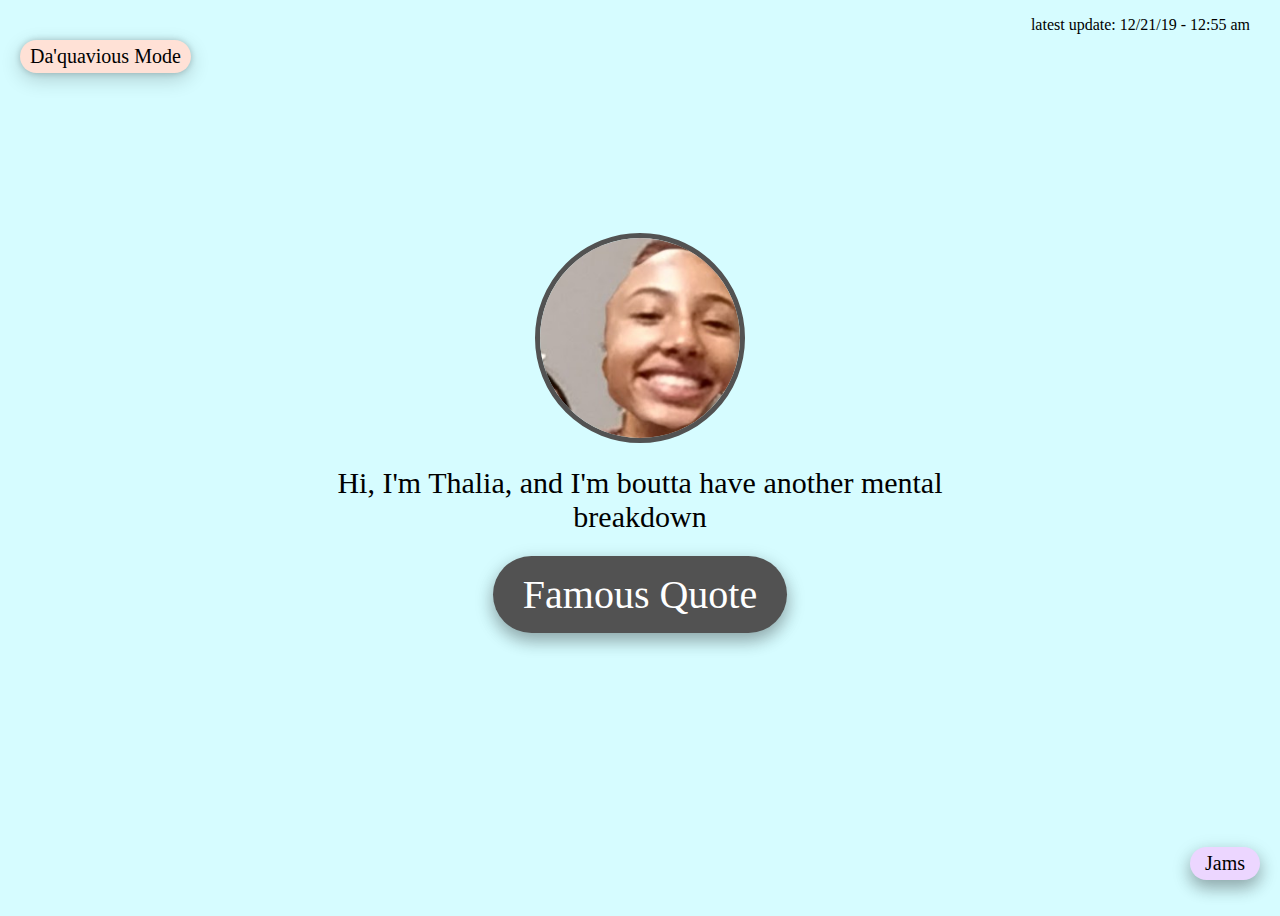
<file: index.html>
<button id = "button2" onclick="Change2ivan()" onmouseover="chngButton('button2', '#ffc1ab', 'black')" onmouseout="chngBack('button2', 'black', '#ffe1d6')">Da'quavious Mode</button>
<p id = "update" onclick = "WhatsNew()">latest update: 12/21/19 - 12:55 am </p>
<audio controls id = "music">
  <source src="Music/Meow by lil tall (online-audio-converter.com).mp3" type="audio/mpeg">
</audio>
<div>
<body id = "body">
<button id = "button3" onclick = "musicPlayer()" onmouseover = "chngButton('button3', '#bf93e6', 'black')" onmouseout = "chngBack('button3', 'black', '#ecd6ff')">Jams</button>
<meta name="viewport" content="width=device-width, initial-scale=1, maximum-scale=1, user-scalable=0"/>

  
  
  <style>
#button3 {
  font-family: serif;
  font-style: normal;
  background-color: #ecd6ff;
  position: absolute;
  right: 20;
  bottom: 20;
  border: none;
  font-size: 20px;
  border-radius: 25px;
  padding-left: 15px;
  padding-right: 15px;
  padding-top: 5px;
  padding-bottom: 5px;
  transition-duration: 0.4s; 
  cursor: pointer;
  box-shadow: 0 8px 16px 0 rgba(0,0,0,0.2), 0 6px 20px 0 rgba(0,0,0,0.19);
}

#music {
  opacity: 0;
  left: 0;
  bottom: 0;
  position: absolute;
}
  body {
  background:rgb(214, 252, 255);
  font-weight: 300;
  height: 100vh;
  display: flex;
  align-items: center;
  justify-content: center;
  text-align: center;
  font-family: Helvetica neue, roboto;
  transition-duration: 0.6s;
  
}
img {
  position: static;
  width: 200px;
  height: 200px;
  object-fit: cover;
  border: 5px solid #525252;
  border-radius: 50%;
  transition-duration: 0.4s;
  cursor: pointer;
}
#graph {
  position: relative;
  color: black;
  font-size: 30px;
  font-weight: 500;
  font-style: 26px;
  margin: 3%;
}
#button1 {
  font-size: 40px;
  color: #ffffff;
  background-color: #525252;
  font-family: serif;
  font-style: normal;
  border-style: none;
  padding-left: 30px;
  padding-right: 30px;
  padding-top: 15px;
  padding-bottom: 15px;
  border-radius: 40px;
  box-shadow: 0 8px 16px 0 rgba(0,0,0,0.2), 0 6px 20px 0 rgba(0,0,0,0.19);
  transition-duration: 0.4s;
  cursor: pointer;
}
#text {
  color: white;
  opacity: 0;
  font-size: 50px;
  transition-duration: 1s;
  align-items: center;
}
#score {
  position: absolute;
  color: black;
  font-size: 30px;
  align-items: center;
  left: 40;
  top: 15;
  opacity: 0;
}
#button2 {
  position: absolute;
  top: 40;
  left: 20;
  font-size: 20px;
  color: black;
  background-color: #ffe1d6;
  font-family: serif;
  font-style: normal;
  border-style: none;
  padding-left: 10px;
  padding-right: 10px;
  padding-top: 5px;
  padding-bottom: 5px;
  border-radius: 40px;
  box-shadow: 0 0px 6px 0 rgba(0,0,0,0.2), 0 6px 20px 0 rgba(0,0,0,0.19);
  transition-duration: 0.4s;
  cursor: pointer;  
}
#update{
  position: absolute;
  top: 0;
  right: 30;
  text-align: left;
}
    
    
    
  </style>
  <script>
let switch2 = false
let quotes;
let photos;
let level1 = 500
let level2 = 1000
let counter = false
let switch4 = true
quotes = ["*choking sounds*", "<q>i'M sO qUiRkY</q>",
 "*dying pigeon sounds*", "<q>did y'all think we'd have this kind of friendship? just kidding we're not friends.</q>", 
 "<q>Ivan has a little creepy pedophile smile.</q>", "<q>You freaking boomer!</q>",
 "<q>Shove this up your peepee hole!</q>", "<q>Your mom should've aborted you Ivan.</q>",
 "<q>I've learned so much from Tik Tok, white people gang signs, real gang signs. </q>",
 "<q>will you marry me in 20 years Ivan?</q>", "<q>hey welcome back to my channel, this is my wife Ivan</q>", 
 "<q>hey this is my girlfriend Ivina</q>", "<q>meow meow meow meow</q>", "<q>MEOW MEWO MEOW MEOWWWWWW</q>", "<q>kill all men! kill all men!</q>"]
photos = ["Thalia Photos/Bg smile.jpg", "Thalia Photos/Disgusted.jpg", "Thalia Photos/Gun.jpg", "Thalia Photos/Heart.jpg", "Thalia Photos/Sibling.jpg"]
Audios = ["Music/Meow by lil tall (online-audio-converter.com).mp3","Music/Thaliosis Final mix.mp3"]
Audio = Audios[Math.floor(Math.random()*Audios.length)]
document.getElementById("music").src = Audio
var myMusic = document.getElementById("music")

function preloadImage(url)
{
    var img=new Image();
    img.src=url;
}
preloadImage("Thalia Photos/Bg smile.jpg")
preloadImage("Thalia Photos/Disgusted.jpg")
preloadImage("Thalia Photos/Gun.jpg")
preloadImage("Thalia Photos/Heart.jpg")
preloadImage("Thalia Photos/Sibling.jpg")
let photo = photos[Math.floor(Math.random()*photos.length)];
let choices = Math.floor(Math.random() * 2)
let timer = 1000
let bound1 = true;
let Thalias = 0;
let respose;
let x = true;
let i = true;
let switch1 = 1;
var score = document.getElementById("score");
var quote = quotes[Math.floor(Math.random()*quotes.length)];
function Intro(){
if (x == true){
i = false;
document.getElementById("score").style.opacity = "0";
document.getElementById("image1").style.height = "100px";
document.getElementById("image1").style.width = "100px";
document.getElementById("image1").style.border = "3px solid #525252";
document.body.style.transitionDuration = "0.5s";
document.body.style.backgroundColor = "rgb(158, 184, 185)";
graph.parentNode.removeChild(graph);
update.parentNode.removeChild(update);
button2.parentNode.removeChild(button2);
button1.parentNode.removeChild(button1);
button3.parentNode.removeChild(button3);
document.getElementById("image1").style.transitionDuration = "0s";
document.getElementById("image1").style.opacity = "0";
if (switch2 == false){
document.getElementById("text").innerHTML = "mental";
}
if (switch2 == true){
document.getElementById("text").innerHTML = "dodge";
}
document.getElementById("text").style.opacity = "100";
setTimeout(
    () => {
document.getElementById("text").style.fontWeight = "400";
document.body.style.transitionDuration = "0.5s";
document.body.style.backgroundColor = "white";
document.getElementById("text").style.transitionDuration = "0.3s";
document.getElementById("text").style.color = "black";
document.getElementById("text").style.fontSize = "100px";
if (switch2 == false){
document.getElementById("text").innerHTML = "BREAKDOWN!";
}
if (switch2 == true){
document.getElementById("text").innerHTML = "HOES!";
}
    },
    800
  );
setTimeout(
    () => {
document.body.style.transitionDuration = "0s";
document.body.style.backgroundColor = "black";
document.getElementById("text").style.fontSize = "120px";
document.getElementById("text").style.transitionDuration = "0s";
document.getElementById("text").style.color = "white";
    },
    1200
  );
setTimeout(
    () => {
document.body.style.backgroundColor = "white";
document.getElementById("text").style.color = "black";
document.getElementById("text").style.fontSize = "140px";
    },
    1300
  );
  setTimeout(
    () => {
document.body.style.backgroundColor = "black";
document.getElementById("text").style.color = "white";
document.getElementById("text").style.fontSize = "160px";
    },
    1400
  );
    setTimeout(
    () => {
document.body.style.backgroundColor = "white";
document.getElementById("text").style.color = "black";
document.getElementById("text").style.fontSize = "180px";
    },
    1500
  );
      setTimeout(
    () => {
document.body.style.backgroundColor = "black";
document.getElementById("text").style.color = "white";
document.getElementById("text").style.fontSize = "200px";
    },
    1600
  );
        setTimeout(
    () => {
document.body.style.backgroundColor = "white";
document.getElementById("text").style.color = "black";
document.getElementById("text").style.fontSize = "220px";
    },
    1700
  );
          setTimeout(
    () => {
document.body.style.backgroundColor = "black";
document.getElementById("text").style.color = "white";
document.getElementById("text").style.fontSize = "240px";
    },
    1800
  );
          setTimeout(
    () => {
text.parentNode.removeChild(text);
document.body.style.backgroundColor = "rgb(250, 192, 255)";
document.getElementById("image1").style.opacity = "100";
ActualRotation();
document.getElementById("score").style.opacity = "1";
    },
    1900
  );
};
x = false
if (bound1 == true){
  document.getElementById("score").style.textShadow = "0px 0px 10px #ffffff";
  if (switch2 == false){
  document.getElementById("score").innerHTML = "Thalias captured " + Thalias;
  }
  if (switch2 == true){
  document.getElementById("score").innerHTML = "Hoes dodged " + Thalias;
  }  
  Thalias = 1 + Thalias;
  };
setTimeout(() => {
bound1 = false;
}, 12 * 1000
);
}
var Height = screen.height
var Width = screen.width
 if (Width > Height){
  Height = screen.height/1.1
  Width = screen.width/4
 }
else {
  Height = screen.height/4
  Width = screen.width/1.1  
}
function ActualRotation(){
if (bound1 == true){
  if (switch2 == true){
    level1 = 300
    level2 = 600
  }
  document.getElementById("image1").style.transitionDuration = "0.2s";
  photo = photos[Math.floor(Math.random()*photos.length)];
  document.getElementById("image1").src = photo
  EndColor();
  document.body.style.transitionDuration = "0.2s";
  document.body.style.backgroundColor = Color2;
  document.getElementById("image1").style.borderColor = "#ffffff";
  var x = Math.floor((Math.random() * (Height)) + 0);
  x *= Math.floor(Math.random()*2) == 1 ? 1 : -1;
  var y = Math.floor((Math.random() * (Width)) + 0);
  y *= Math.floor(Math.random()*2) == 1 ? 1 : -1;
  var r = Math.floor((Math.random() * 1000) + 0);
  r *= Math.floor(Math.random()*2) == 1 ? 1 : -1;
  document.getElementById("image1").style.transform = "translate(" + x + "px, " + y + "px) rotate(" + r + "deg)";
  setTimeout(
    () => {
  photo = photos[Math.floor(Math.random()*photos.length)];
  document.getElementById("image1").src = photo
  EndColor();
  document.body.style.transitionDuration = "0.2s";
  document.body.style.backgroundColor = Color2;
  var x = Math.floor((Math.random() * (Height)) + 0);
  x *= Math.floor(Math.random()*2) == 1 ? 1 : -1;
  var y = Math.floor((Math.random() * (Width)) + 0);
  y *= Math.floor(Math.random()*2) == 1 ? 1 : -1;
  var r = Math.floor((Math.random() * 1000) + 0);
  r *= Math.floor(Math.random()*2) == 1 ? 1 : -1;
  document.getElementById("image1").style.transform = "translate(" + x + "px, " + y + "px) rotate(" + r + "deg)";
    },
    level1
  );
 setTimeout(
    () => {
    ActualRotation();
    },
    level2
  );
}
if (bound1 == false){
  document.getElementById("image1").parentNode.removeChild(image1);
  document.body.style.transitionDuration = "0.5s";
  document.body.style.backgroundColor = "rgb(252, 230, 255)";
  document.getElementById("score").style.fontSize = "50px";
  document.getElementById("score").style.transform = "translate(0, 0)";
  Thalias = Thalias - 1;
  if (switch2 == false){
  if (Thalias < 2){
    if (choices == 0){
    response = "stop recording and help Ivan.";
    }
    if (choices == 1){
    response = "Abdul is sitting right there smiling and anticipating a disaster.";
    }
  }
  if (Thalias >= 2 && Thalias <= 4){
    if (choices == 0){
    response = "Abdul snap out of your Hiroshima flashback and stop Thalia.";
    }
    if (choices == 1){
    response = "Ivan says in an attempt to calm the atmosphere 'you probably shouldn't do that.";
    }
  }
  if (Thalias >= 5 && Thalias <= 7){
    if (choices == 0){
    response = "Leia's reminding Thalia that everyone can see what's happening in that room, and shit will go downhill if the Librarian sees us.";
    }
    if (choices == 1){
    response = "Leia's thinking about throwing Ivan off a building for not helping.";
    }
  }
  if (Thalias >= 7 && Thalias <= 9){
    if (choices == 0){
    response = "Pablo's holding the table down with both hands so Thalia wouldn't flip it.";
    }
    if (choices == 1){
    response = "Abdul's thinking about which drug would instantly knock out Thalia if she doesn't calm down.";
    }
  }
  if (Thalias >= 10){
    if (choices == 0){
    response = "Thalia has finally realized what was going on and snapped out of her mental breakdown... Good Job :D";
    }
    if (choices == 1){
    response = "press F to pay respects to Ivan for being a major help during that incident.";
    }
  }
  document.getElementById("score").style.position = "relative"  
  document.getElementById("score").style.transform = "translate(0px, 0px)"
  document.getElementById("score").style.left = "0"
  document.getElementById("score").style.top = "0"
  document.getElementById("score").innerHTML = "You tried to stop Thalia's mental breakdown " + Thalias + " times, " + response;
  }
  if (switch2 == true){
  if (Thalias < 1){
    if (choices == 0){
    response = "Ivan's getting A LOT of hair compliments.";
    }
    if (choices == 1){
    response = "at this point even Ms.Hudson is making little Ivy blush.";
    }
  }
  if (Thalias == 1){
    if (choices == 0){
    response = "now you get how hard it is to be Ivan.";
    }
    if (choices == 1){
    response = "Ivan managed to dodge Thalia, he ain't getting beat up today.";
    }
  }
  if (Thalias == 2){
    if (choices == 0){
    response = "Ivan's still getting beat up by Thalia.";
    }
    if (choices == 1){
    response = "Ivan's getting beat up by Leia.";
    }
  }
  if (Thalias == 3){
    response = "Ivan's avoiding a lot of hoes, but forgot about Ms.Hudson.";
  }
  if (Thalias == 4 ){
    response = "didn't think I'd see the day.. I'm so proud ^_^";
  }  
  if (Thalias > 4){
    response = "if the browser didn't lag or glitch... then you is a LEGEND and I officially owe you a baggie full of 100 pennies!";
  }   
  document.getElementById("score").style.position = "relative"  
  document.getElementById("score").style.transform = "translate(0px, 0px)"
  document.getElementById("score").style.left = "0"
  document.getElementById("score").style.top = "0"
  document.getElementById("score").innerHTML = "Ivan has successfuly dodged " + Thalias + " females, " + response;
  }
 setTimeout(
    () => {
    document.getElementById("score").style.transitionDuration = "0.5s";
    EndColor();
    document.getElementById("score").style.color = Color2;
    TitleColor();
    },
    1000
  );
}
}
function pickColor(){
    r = Math.random() * (254 - 0) + 222;
    g = Math.random() * (254 - 0) + 222;
    b = Math.random() * (254 - 0) + 222;
    Color = 'rgb('+r+','+g+', '+b+')';
}
function DarkMode(){
  if (counter == false){
  update.parentNode.removeChild(update)
  image1.parentNode.removeChild(image1)
  button2.parentNode.removeChild(button2)
  button3.parentNode.removeChild(button3);
  document.getElementById("graph").style.color = "rgb(138, 138, 138)"
  document.getElementById("button1").innerHTML = "Another Quote"
  counter = true
  }
  quote = quotes[Math.floor(Math.random()*quotes.length)];
  document.getElementById("graph").innerHTML = quote
  pickColor()
  document.body.style.backgroundColor = Color
}
function chngButton(x, y, z){
  document.getElementById(x).style.color = z
  document.getElementById(x).style.backgroundColor = y
  document.getElementById(x).style.boxShadow = "rgba(0,0,0,0.19)";
}
function chngBack(x, y, z){
  document.getElementById(x).style.color = y
  document.getElementById(x).style.backgroundColor = z
}
function imgRotation(){
if (i == true){
  document.getElementById("image1").style.transitionDuration = "3s"
  document.getElementById("image1").style.transform = "rotate(-1440deg)"
}}
function backNormal (){
  if (i == true){
  document.getElementById("image1").style.transform = "rotate(0deg)"
}}
function Bigger(){
  button1.parentNode.removeChild(button1)
  graph.parentNode.removeChild(graph)
  document.getElementById("image1").style.marginRight = "420px"
  document.getElementById("image1").style.height = "1000px"
  document.getElementById("image1").style.width = "1000px"
}
function EndColor(){
    r = Math.random() * (254 - 0) + 0;
    g = Math.random() * (254 - 0) + 0;
    b = Math.random() * (254 - 0) + 0;
    Color2 = 'rgb('+r+','+g+', '+b+')';
}
function TitleColor(){
    r = Math.random() * (150 - 0) + 0;
    g = Math.random() * (150 - 0) + 0;
    b = Math.random() * (150 - 0) + 0;
    Color3 = 'rgb('+r+','+g+', '+b+')';

  if (Thalias > 10){
    timer = 750
    r = Math.random() * (150 - 0) + 150;
    g = Math.random() * (150 - 0) + 150;
    b = Math.random() * (150 - 0) + 150;
    Color4 = 'rgb('+r+','+g+', '+b+')';
    document.body.style.backgroundColor = Color4
    document.getElementById("score").style.transitionDuration = "0.75s"
  }
    document.getElementById("score").style.transitionDuration = "1s"
    document.getElementById("score").style.color = Color3
setTimeout(() =>{
TitleColor()
}, timer

)
}
function Change2ivan() {
if (switch1 == 1) {
switch2 = true
quotes = ["<q>das tuff</q>", "<q>das crazy</q>", "<q>sounds like a personal problem</q>", "<q>you probably shoudn't do that</q>", "<q>yOu LiStEn To NaV???</q>", "*silence*", "*sigh*", "*fixes hair*", "*SIGHHHH*", "<q>welcome back to my channel</q>", "<q>welcome to my vlog</q>", "<q>gotta get that YouTube ad revenue</q>", "<q>I'm not corny</q>", "<q>bush did 9/11</q>", "<q>if you think about it... Gum doesn't become tasteless once you chew on it for a while, it becomes the flavor of your mouth</q>", "<q>if you think about it... If the FBI are really listening to our conversations they'll understand all of our inside jokes.</q>", "<q>if you think about it... Ads that say 99% of people can't beat this level are correct because 99% of people don't download them</q>", "<q>if you think about it... If your kids are troublemakers, you are a troublemakermaker</q>", "<q>if you think about it... when you mispell the word 'mispelled' it will still be mispelled.</q>", "<q>if you think about it... your phone wastes battery telling you how much battery is left.</q>", "<q>if you think about it... it's completely possible that our noses have a smell and we've all adapted to it.</q>", "<q>if you think about it... By abbreviating 'Win' to 'W' you're making it longer to say</q>", "<q>if you think about it... the one language Duolingo can’t teach is sign language</q>", "<q>birds aren't real</q>"]
quote = quotes[Math.floor(Math.random()*quotes.length)];
photos = ["Ivan Photos/Adjust hair.jpg", "Ivan Photos/Another bathroom smile.jpg", "Ivan Photos/Bathroom smile.jpg", "Ivan Photos/Book big smile.jpg", "Ivan Photos/Nugget.jpg", "Ivan Photos/Phone bus.jpg", "Ivan Photos/Side ways look.jpg", "Ivan Photos/Weird Look pt 3.jpg", "Ivan Photos/canvas.png", "Ivan Photos/Weird look pt 2.jpg"]
preloadImage("Ivan Photos/Adjust hair.jpg")
preloadImage("Ivan Photos/Another bathroom smile.jpg")
preloadImage("Ivan Photos/Bathroom smile.jpg")
preloadImage("Ivan Photos/Book big smile.jpg")
preloadImage("Ivan Photos/Nugget.jpg")
preloadImage("Ivan Photos/Phone bus.jpg")
preloadImage("Ivan Photos/Side ways look.jpg")
preloadImage("Ivan Photos/Weird Look pt 3.jpg")
preloadImage("Ivan Photos/Weird look pt 2.jpg")
preloadImage("Ivan Photos/canvas.png")
photo = photos[Math.floor(Math.random()*photos.length)];
document.getElementById("image1").src = photo
document.getElementById("button2").innerHTML = "Thalia Mode"
document.getElementById("button2").style.transitionDuration = "1s"
document.getElementById("button2").style.backgroundColor = "#d6fcff"
document.getElementById("graph").innerHTML = "*uncomfortable chuckle*"  
document.body.style.transitionDuration = "1s"
document.body.style.backgroundColor = "#ffe1d6"
document.getElementById("button2").onmouseover = function(){
chngButton('button2', '#a4faff', 'black');SlowMo();
}
document.getElementById("button2").onmouseout = function(){
chngBack('button2', 'black', '#d6fcff')
}
setTimeout(() => {
switch1 = switch1 - 1
}, 1
)
}
if (switch1 == 0){
switch2 = false
quotes = ["*choking sounds*", "<q>i'M sO qUiRkY</q>",
 "*dying pigeon sounds*", "<q>did y'all think we'd have this kind of friendship? just kidding we're not friends.</q>", 
 "<q>Ivan has a little creepy pedophile smile.</q>", "<q>You freaking boomer!</q>",
 "<q>Shove this up your peepee hole!</q>", "<q>Your mom should've aborted you Ivan.</q>",
 "<q>I've learned so much from Tik Tok, white people gang signs, real gang signs. </q>",
 "<q>will you marry me in 20 years Ivan?</q>", "<q>hey welcome back to my channel, this is my wife Ivan</q>", 
 "<q>hey this is my girlfriend Ivina</q>", "<q>meow meow meow meow</q>", "<q>MEOW MEWO MEWO MEOWWWWWW</q>", "<q>kill all men! kill all men!</q>"]
quote = quotes[Math.floor(Math.random()*quotes.length)];
photos = ["Thalia Photos/Bg smile.jpg", "Thalia Photos/Disgusted.jpg", "Thalia Photos/Gun.jpg", "Thalia Photos/Heart.jpg", "Thalia Photos/Sibling.jpg"]
photo = photos[Math.floor(Math.random()*photos.length)];
document.getElementById("image1").src = photo
document.getElementById("button2").innerHTML = "Da'quavious Mode"
document.getElementById("button2").style.transitionDuration = "1s"
document.getElementById("button2").style.backgroundColor = "#ffe1d6"
document.getElementById("graph").innerHTML = "Hi, I'm Thalia, and I'm boutta have another mental breakdown"  
document.body.style.transitionDuration = "1s"
document.body.style.backgroundColor = "#d6fcff"
document.getElementById("button2").onmouseover = function(){
chngButton('button2', '#ffc1ab', 'black');SlowMo();
}
document.getElementById("button2").onmouseout = function(){
chngBack('button2', 'black', '#ffe1d6')
}
setTimeout(() => {
switch1 = switch1 + 1
}, 1
)
}
}
function SlowMo() {
document.getElementById("button2").style.transitionDuration = "0.4s"
}
function WhatsNew(){
  document.getElementById("update").innerHTML = "What's new: <br>- Website competely functional <br> on smartphones."
}
let RotationSwitch = true
let musicPlayerSwitch = true
function musicPlayer(){
  if (musicPlayerSwitch == true){
  Audio = Audios[Math.floor(Math.random()*Audios.length)]
  document.getElementById("music").src = Audio
  myMusic = document.getElementById("music")
  document.getElementById("button1").disabled = true;
  document.getElementById("button2").disabled = true;
  document.getElementById("update").disabled = true;
  document.getElementById("graph").disabled = true;

  document.getElementById("button1").style.opacity = "0"
  document.getElementById("button2").style.opacity = "0"
  document.getElementById("update").style.opacity = "0"
  document.getElementById("graph").style.opacity = "0"
  var angle = 0
  RotationSwitch = true
  Rotation('image1', angle)
  BcgChanger()
  playAudio()
setTimeout(() => {
  musicPlayerSwitch = false
},1
)
}
  if (musicPlayerSwitch == false){
  musicPlayerSwitch = true
  document.getElementById("button1").disabled = false;
  document.getElementById("button2").disabled = false;
  document.getElementById("update").disabled = false;
  document.getElementById("graph").disabled = false;

  document.getElementById("button1").style.opacity = "1"
  document.getElementById("button2").style.opacity = "1"
  document.getElementById("update").style.opacity = "1"
  document.getElementById("graph").style.opacity = "1"
  document.getElementById("image1").style.transform = "rotate(0deg)"
  document.getElementById("image1").style.borderColor = "#525252"
  document.body.style.backgroundColor = "rgb(214, 252, 255)"
  pauseAudio()
setTimeout(() => {
  RotationSwitch = false
},1
)
}
}
function BcgChanger(){
if (  RotationSwitch == true){
document.body.style.transitionDuration = "0.5s"
EndColor()
document.getElementById("image1").style.borderColor = Color2
EndColor()
document.body.style.backgroundColor = Color2
setTimeout(
    () => {
BcgChanger()
}, 1000
)
}
}
function Rotation(x, angle){
  if (RotationSwitch == true){
photo = photos[Math.floor(Math.random()*photos.length)]
document.getElementById("image1").src = photo
document.getElementById(x).style.transitionDuration = "1";
document.getElementById(x).style.transform = "rotate("+ angle +"deg)";
document.getElementById(x).style.transitionDuration = "0.5s"
angle = angle + 10
setTimeout(
    () => {
  Rotation('image1', angle)
  BcgChanger()
    }, 1000
    );
}
}
function playAudio() {
  myMusic.play();
}

function pauseAudio() {
  myMusic.pause();
}
  </script>
  

  <img id = "image1" onclick="Intro()" onmouseover="imgRotation()" onmouseout="backNormal()" src="Thalia Photos/Bg smile.jpg" 
       alt="PlayCode logo">
  <p id = "graph"   >Hi, I'm Thalia, and I'm boutta have another mental breakdown
 </p>
 <button id = "button1" onmouseout="chngBack('button1', 'white', '#525252')" onmouseover="chngButton('button1','white', '#525252')" onclick="DarkMode()">Famous Quote</button>
<p id = "text"><p>
<p id = "score"><p>
</body>
</div>
</file>
